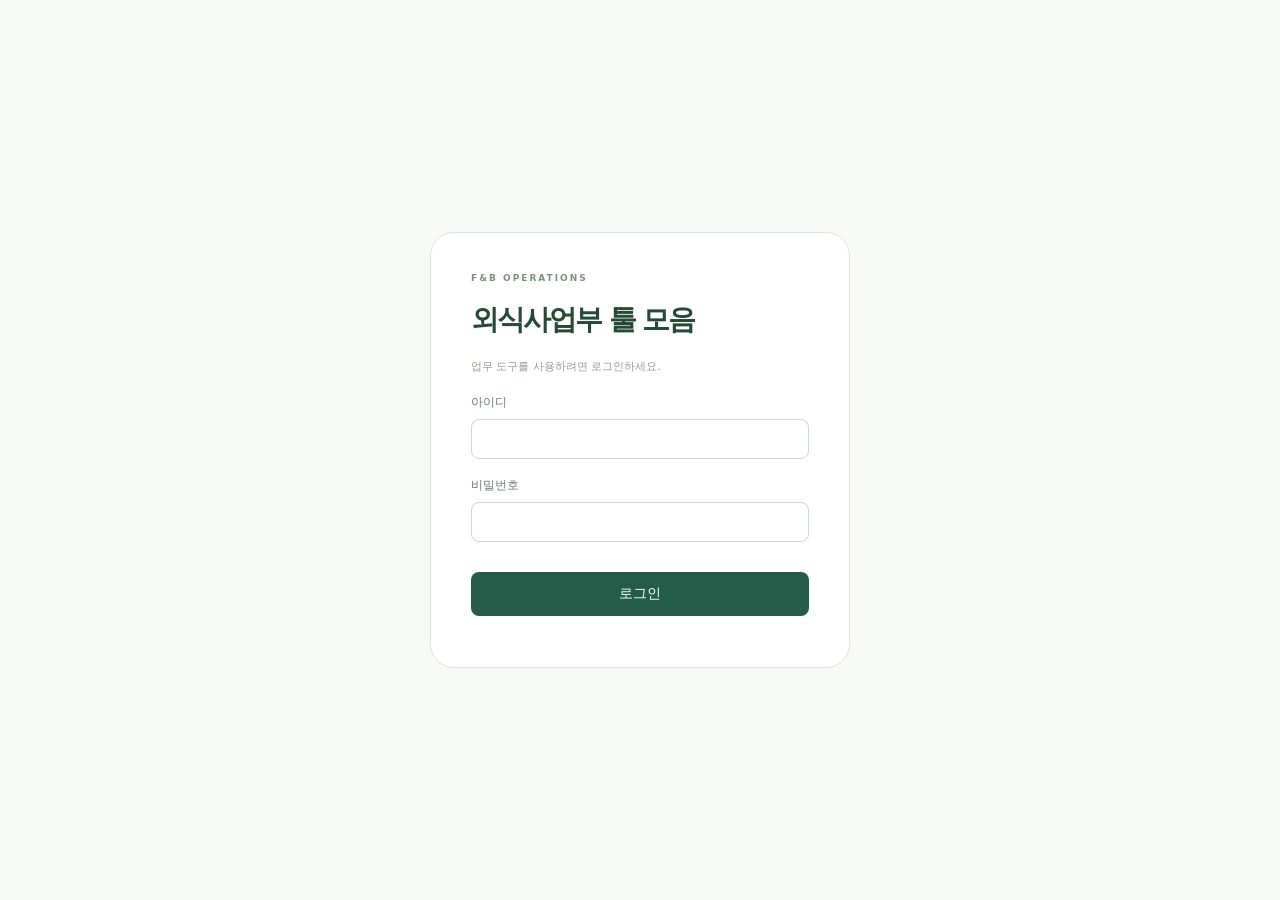
<file: index.html>
<!doctype html>
<html lang="ko"><head><meta charset="utf-8"><meta name="viewport" content="width=device-width, initial-scale=1"><title>외식사업부 · WORKSPACE</title><link rel="stylesheet" href="style.css?v=20261024-admin"><script defer src="auth.js?v=20261111-direct-api"></script><script defer src="hub.js?v=20261024-admin-entry"></script></head>
<body><section id="hubLogin" class="login-wrap"><form id="hubLoginForm" class="login-card"><div class="eyebrow">F&B OPERATIONS</div><h1>외식사업부 툴 모음</h1><p>업무 도구를 사용하려면 로그인하세요.</p><label>아이디<input id="hubId" autocomplete="username" required></label><label>비밀번호<input id="hubPassword" type="password" autocomplete="current-password" required></label><button class="primary" id="hubSubmit">로그인</button><p id="hubError" role="alert"></p></form></section><div id="hubWorkspace" hidden><div class="shell"><main><header class="topbar"><a class="wordmark" href="./">F&B<span>OPERATIONS WORKSPACE</span></a><div class="top-actions"><button id="manageTools" class="secondary">관리</button><button id="hubLogout" class="secondary">로그아웃</button><button id="addTool" class="secondary">＋ 도구 추가</button></div></header><section class="hero"><div><div class="eyebrow">F&B OPERATIONS</div><h1>필요한 도구를,<br>한곳에서.</h1><p>사람과 점포, 숫자와 실행을 연결하는<br class="mobile"> 외식사업부 업무 공간입니다.</p><div class="hero-meta"><span class="green-dot"></span> PC · 모바일 어디서나</div></div><div class="hero-art" aria-hidden="true"><div class="orb"></div><div class="art-panel back"><span></span><span></span><span></span></div><div class="art-panel front"><i>F&B</i><div class="art-bars"><span></span><span></span><span></span><span></span><span></span></div><small>CONNECTED WORKSPACE</small></div><div class="art-chip">↗ &nbsp; 더 간결한 업무</div></div></section>
<section class="tools"><div class="section-heading"><div><div class="eyebrow">YOUR TOOLS</div><h2>업무 도구 <span id="toolCount"></span></h2></div><label class="search"><span>⌕</span><input id="search" type="search" placeholder="도구 검색" aria-label="도구 검색"></label></div><nav class="toolnav" aria-label="업무 도구 분류"><button class="nav active" data-category="전체"><span>전체 도구</span><b id="navCount">2</b></button><button class="nav" data-category="인력 운영"><span>인력 운영</span></button><button class="nav" data-category="매출·분석"><span>매출·분석</span></button><button class="nav" data-category="업무 관리"><span>업무 관리</span></button></nav><div id="cards" class="cards"></div><p id="empty" hidden>검색 조건에 맞는 도구가 없습니다.</p></section><section class="note"><div class="note-icon">↗</div><div><h3>업무 도구가 늘어나도, 시작은 이곳에서.</h3><p>새로운 웹앱 주소를 추가해 나만의 도구 모음을 확장하세요.</p></div><button id="addToolBottom" class="secondary">도구 연결하기 ＋</button></section><footer><span>F&B · OPERATIONS WORKSPACE</span><span>직원 정보는 각 앱의 접근 권한에 따라 보호됩니다.</span></footer></main></div>
<dialog id="adminDialog"><div class="dialog-title"><h2>도구 관리</h2><button id="closeAdmin" aria-label="관리 닫기">✕</button></div><form id="adminLoginForm"><p>툴 모음 관리자 계정으로 로그인하세요.</p><label>관리자 아이디<input id="adminId" name="tool_manager_username" value="newleave8" autocomplete="off" autocapitalize="none" spellcheck="false" required maxlength="40"></label><label>관리자 비밀번호<input id="adminPassword" name="tool_manager_password" type="password" autocomplete="off" required maxlength="200"></label><button id="showAdminPassword" type="button" class="secondary" aria-pressed="false">비밀번호 표시</button><button id="adminSubmit" class="primary">관리자 로그인</button></form><div id="adminBody" hidden><div class="admin-actions"><button id="adminAdd" class="secondary">＋ 공통 도구 추가</button><button id="adminReload" class="secondary">목록 새로고침</button><button id="adminLogout" class="secondary">관리 종료</button></div><p>추가·수정·삭제하면 모든 사용자에게 반영됩니다. 삭제는 바로가기만 제거합니다.</p><div id="adminTools"></div><section id="localImport" hidden><h3>이 브라우저에만 저장된 기존 도구</h3><p>공통 목록에 등록하면 다른 PC·휴대폰에서도 사용할 수 있습니다.</p><button id="importLocal" class="secondary">기존 도구 공통 등록</button></section></div><p id="adminError" role="alert"></p></dialog><dialog id="toolDialog"><form id="toolForm"><div class="dialog-title"><h2>업무 도구 연결</h2><button type="button" id="closeDialog" aria-label="닫기">✕</button></div><label>도구 이름<input name="title" maxlength="40" required placeholder="예: 매출 대시보드"></label><label>접속 주소<input name="url" type="url" required placeholder="https://..."></label><label>분류<select name="category"><option>인력 운영</option><option>매출·분석</option><option>업무 관리</option></select></label><label>설명<input name="description" maxlength="120" placeholder="어떤 업무에 사용하는 도구인가요?"></label><p>관리자 저장 시 모든 사용자에게 적용됩니다. 비밀번호나 직원 정보가 포함된 주소는 입력하지 마세요.</p><button class="primary" type="submit" id="saveTool">공통 도구 저장</button><div id="formError" role="alert"></div></form></dialog>
</div></body></html>
</file>
<file: style.css>
:root{--ink:#192d29;--green:#245c49;--muted:#7f8c85;--line:#e7ece7;--paper:#f7f9f6}*{box-sizing:border-box}body{margin:0;background:var(--paper);color:var(--ink);font-family:'Malgun Gothic',system-ui,sans-serif;font-size:14px}button,input,select{font:inherit}button,a{touch-action:manipulation}button{cursor:pointer}button:focus-visible,a:focus-visible,input:focus-visible{outline:3px solid #77b8a0;outline-offset:3px}.shell{max-width:1600px;margin:auto;min-height:100vh}aside{width:244px;position:fixed;top:0;bottom:0;padding:42px 25px;background:#fff;border-right:1px solid var(--line)}.wordmark{text-decoration:none;color:var(--green);display:block;font-size:34px;font-weight:850;letter-spacing:-2px;padding-left:13px}.wordmark span{display:block;font-size:8px;letter-spacing:2px;margin-top:8px;color:#8a978f;font-weight:600}.navlabel{margin:62px 13px 16px;font-size:9px;letter-spacing:1.7px;color:#9aa59d}.nav{width:100%;display:flex;align-items:center;gap:12px;padding:14px;border:0;background:transparent;text-align:left;border-radius:9px;color:#829087;margin:6px 0}.nav span{flex:1}.nav b{font-size:10px;font-weight:500;background:#dceade;padding:3px 7px;border-radius:5px}.nav.active{background:#edf3eb;color:var(--green);font-weight:700}.aside-bottom{position:absolute;bottom:35px;left:38px;font-size:12px;line-height:2}.aside-bottom small{font-size:10px;color:#99a49c}.dot,.green-dot{display:inline-block;width:6px;height:6px;border-radius:100%;background:#6b9b7c;margin-right:6px}main{margin-left:244px;padding:0 48px;max-width:1400px}header{height:100px;display:flex;align-items:center;justify-content:space-between}.breadcrumb{font-size:10px;letter-spacing:1px;color:#7d8c81}.breadcrumb span{margin:0 15px;color:#cad2c9}.secondary{border:1px solid #dce4db;background:#fff;padding:10px 16px;border-radius:7px;color:#536a59;font-size:11px}.hero{position:relative;overflow:hidden;display:flex;justify-content:space-between;align-items:center;border:1px solid #e0e9dc;border-radius:18px;padding:43px 44px;background:#edf2e8;min-height:306px}.eyebrow{font-size:9px;letter-spacing:2px;color:#7b927e;font-weight:700}h1{font-size:40px;letter-spacing:-2px;line-height:1.35;margin:18px 0;color:#254b38}p{line-height:1.8}.hero p{font-size:12px;color:#7e8f7e;margin:0}.hero-meta{margin-top:26px;font-size:10px;color:#70846e}.hero-art{width:300px;height:235px;position:relative;margin-right:20px;flex-shrink:0}.orb{position:absolute;width:235px;height:235px;border-radius:100%;background:#e0e9d9;right:0;top:0}.art-panel{position:absolute;border-radius:12px;box-shadow:0 15px 35px #2f4d3010}.back{width:150px;height:157px;background:#d2deca;left:13px;top:26px;transform:rotate(-13deg);padding:35px 18px}.back>span{display:block;background:#b3c5a6;height:9px;margin:12px;border-radius:4px}.front{width:185px;height:173px;background:#fff;left:88px;top:30px;transform:rotate(9deg);padding:20px}.front i{font-size:15px;font-style:normal;font-weight:800;color:#365b3d}.art-bars{display:flex;align-items:end;gap:9px;height:68px;margin-top:10px}.art-bars span{background:#b5caaa;border-radius:4px 4px 0 0;flex:1;height:35%}.art-bars span:nth-child(2){height:55%}.art-bars span:nth-child(3){height:46%}.art-bars span:nth-child(4){height:72%;background:#70976a}.art-bars span:nth-child(5){height:100%;background:#416b43}.front small{font-size:6px;letter-spacing:1px;display:block;color:#a3b29c;margin-top:12px}.art-chip{position:absolute;bottom:4px;left:30px;border-radius:30px;background:#fff;padding:13px 18px;font-size:10px;box-shadow:0 10px 25px #2f4d3012;color:#68865e}.tools{padding:38px 0 32px}.section-heading{display:flex;justify-content:space-between;align-items:center}h2{font-size:20px;letter-spacing:-.7px;margin:9px 0 0}h2 span{font-size:12px;margin-left:6px;color:#93a68f;font-weight:500}.search{display:flex;align-items:center;gap:8px;background:#fff;border:1px solid var(--line);border-radius:7px;padding:10px 13px;color:#a1ada0}.search input{width:155px;border:0;background:transparent;outline:none;font-size:11px}.categories{display:flex;gap:8px;margin:24px 0 20px}.categories button{font-size:11px;color:#8a988b;border:1px solid transparent;background:transparent;border-radius:30px;padding:8px 15px}.categories button.selected{background:#e7eee2;color:#4c7046;font-weight:700}.cards{display:grid;grid-template-columns:repeat(3,1fr);gap:17px}.card{display:flex;flex-direction:column;background:white;border:1px solid #e2e9df;border-radius:13px;padding:25px;min-height:243px}.card:hover{border-color:#b1c6aa;box-shadow:0 8px 20px #234d3010}.card-top{display:flex;justify-content:space-between;align-items:center}.tool-icon{display:grid;place-items:center;width:45px;height:45px;border-radius:12px;background:#edf3e8;color:#63885b}.tool-icon svg{width:24px;height:24px}.status{color:#849b7d;font-size:9px;background:#f1f5ee;padding:5px 8px;border-radius:20px}.card h3{font-size:18px;margin:23px 0 8px;letter-spacing:-.5px}.card p{font-size:11px;color:#8c998c;margin:0 0 20px}.card-foot{margin-top:auto;display:flex;justify-content:space-between;align-items:center;font-size:9px;color:#9aa696;border-top:1px solid #f0f3ee;padding-top:15px}.card-foot a,.card-foot button{color:#55784a;font-size:11px;text-decoration:none;border:0;background:transparent;padding:0}.card-foot button:disabled{cursor:default;color:#a4aea0}.remove{font-size:9px!important;color:#9faaa0!important;margin-left:7px}.add-card{border:1px dashed #d4dfce;background:transparent;display:flex;flex-direction:column;align-items:center;justify-content:center;min-height:243px;border-radius:13px;color:#8a9c81;padding:20px}.add-card strong{font-size:28px;font-weight:300;line-height:1}.add-card span{font-size:12px;margin-top:17px}.add-card small{font-size:10px;color:#a3afa0;margin-top:9px}.note{display:flex;align-items:center;gap:18px;background:#f0f3ed;border:1px solid #e4eade;border-radius:12px;padding:22px 25px}.note-icon{font-size:22px;color:#769269}.note h3{font-size:12px;margin:0 0 5px}.note p{font-size:10px;color:#95a08f;margin:0}.note button{margin-left:auto;white-space:nowrap}footer{display:flex;justify-content:space-between;margin:35px 0 26px;color:#a6b09f;font-size:8px;letter-spacing:.7px}.mobile{display:none}dialog{width:460px;max-width:94vw;border:0;border-radius:16px;padding:28px;box-shadow:0 20px 80px #0003}dialog::backdrop{background:#17352166}.dialog-title{display:flex;justify-content:space-between;align-items:center;margin-bottom:25px}.dialog-title h2{margin:0}.dialog-title button{background:none;border:0;color:#7d8d80}form label{display:block;font-size:12px;margin:16px 0;color:#64806a}form input,form select{display:block;width:100%;margin-top:7px;border:1px solid #dce5d9;padding:12px;border-radius:7px}form p{font-size:11px;color:#93a08e}.primary{width:100%;background:var(--green);color:#fff;border:0;border-radius:8px;padding:13px;margin-top:12px}#formError{color:#a34632;font-size:12px;margin-top:12px}[hidden]{display:none!important}@media(min-width:1600px){aside{left:calc((100vw - 1600px)/2)}}@media(max-width:1150px){main{padding:0 28px}aside{width:205px;padding:38px 18px}main{margin-left:205px}.hero{padding:35px}.hero-art{transform:scale(.85);margin-right:-20px;width:265px}.cards{grid-template-columns:repeat(2,1fr)}}@media(max-width:760px){aside{position:static;width:100%;border-right:0;border-bottom:1px solid var(--line);padding:20px}.wordmark{padding:0;font-size:26px}.wordmark span{font-size:7px}.navlabel,.nav,.aside-bottom{display:none}main{margin:0;padding:0 20px}header{height:73px}.breadcrumb{font-size:8px}.secondary{font-size:10px;padding:9px 12px}.hero{padding:28px;min-height:290px}.hero-art{width:190px;margin-right:-73px;transform:scale(.65);transform-origin:center;opacity:.8}h1{font-size:34px}.hero p{font-size:11px}.mobile{display:block}.hero>div:first-child{position:relative;z-index:1}.section-heading h2{font-size:19px}.search input{width:95px}.categories{gap:0;justify-content:space-between}.categories button{padding:8px 10px;font-size:10px}.cards{grid-template-columns:1fr}.card{min-height:220px}.add-card{min-height:155px}.note{padding:20px;flex-wrap:wrap;gap:12px}.note button{margin-left:32px}footer{gap:20px;line-height:1.8}footer span:last-child{text-align:right}}

.login-wrap{min-height:100dvh;display:grid;place-items:center;padding:24px}.login-card{width:min(420px,100%);padding:40px;background:#fff;border:1px solid #dce5df;border-radius:24px}.login-card label{display:block;margin:18px 0}.login-card input{width:100%;padding:12px;margin-top:8px;border:1px solid #cdd8d0;border-radius:8px}.login-card h1{font-size:28px}#hubError{color:#a52b2b}.auth-frame{position:fixed;width:1px;height:1px;left:-100px;border:0;pointer-events:none}


/* Full-width workspace with one horizontal navigation. */
.shell{max-width:none;width:100%}main{margin-left:0;max-width:none;width:100%;padding:0 40px}.topbar{height:auto;min-height:94px;display:flex;gap:30px;align-items:center;padding:18px 0}.topbar .wordmark{padding:0;flex-shrink:0;font-size:29px;letter-spacing:-1px}.topbar .wordmark span{font-size:7px;letter-spacing:1.5px}.topnav{display:flex;align-items:center;gap:6px;flex:1;min-width:0}.topnav .nav{display:flex;width:auto;margin:0;gap:9px;padding:11px 15px;white-space:nowrap;font-size:12px}.top-actions{display:flex;align-items:center;gap:8px;flex-shrink:0}.tools{padding-top:30px}.section-heading{margin-bottom:22px}.hero{min-height:260px;padding:30px 40px}.hero h1{font-size:36px;margin:12px 0}.hero-art{height:210px;transform:scale(.88);transform-origin:right center}.cards{grid-template-columns:repeat(3,minmax(0,1fr))}
@media(min-width:1700px){main{padding:0 48px}.hero{min-height:250px}}@media(max-width:1000px){main{padding:0 24px}.topbar{gap:18px;flex-wrap:wrap}.topnav{order:3;flex-basis:100%;overflow-x:auto;padding-bottom:2px}.top-actions{margin-left:auto}.hero{padding:28px}.cards{grid-template-columns:repeat(2,minmax(0,1fr))}}@media(max-width:600px){main{padding:0 16px}.topbar{gap:14px;padding:18px 0 14px;min-height:0}.topbar .wordmark{font-size:25px}.topbar .wordmark span{font-size:6px}.topnav{gap:3px}.topnav .nav{padding:10px 12px;font-size:11px}.top-actions{gap:6px}.top-actions .secondary{font-size:10px;padding:9px}.hero{min-height:230px;padding:24px}.hero h1{font-size:30px}.hero-art{transform:scale(.6);height:180px}.cards{grid-template-columns:1fr}.tools{padding-top:25px}}

.topbar .top-actions{margin-left:auto}.toolnav{display:flex;align-items:center;gap:6px;margin:0 0 20px;overflow-x:auto;padding:2px 0}.toolnav .nav{display:flex;width:auto;margin:0;gap:9px;padding:11px 15px;white-space:nowrap;font-size:12px}.section-heading{margin-bottom:18px}@media(max-width:600px){.toolnav{gap:3px;margin-bottom:16px}.toolnav .nav{padding:10px 12px;font-size:11px}}

#adminDialog{width:760px}#adminError{color:#a24631;font-size:12px}.admin-actions{display:flex;gap:8px;flex-wrap:wrap}.admin-tool{display:flex;align-items:center;justify-content:space-between;gap:16px;padding:16px 0;border-bottom:1px solid var(--line)}.admin-tool small{display:block;color:var(--muted);margin-top:6px;overflow-wrap:anywhere}.admin-tool>div:first-child{min-width:0}.admin-tool button{margin-left:6px}.admin-tool .danger{color:#a24631}.admin-tool-actions{display:flex;flex-shrink:0}#localImport{margin-top:24px;padding:16px;background:#f1f5ee;border-radius:10px}.top-actions{flex-wrap:wrap}
</file>
